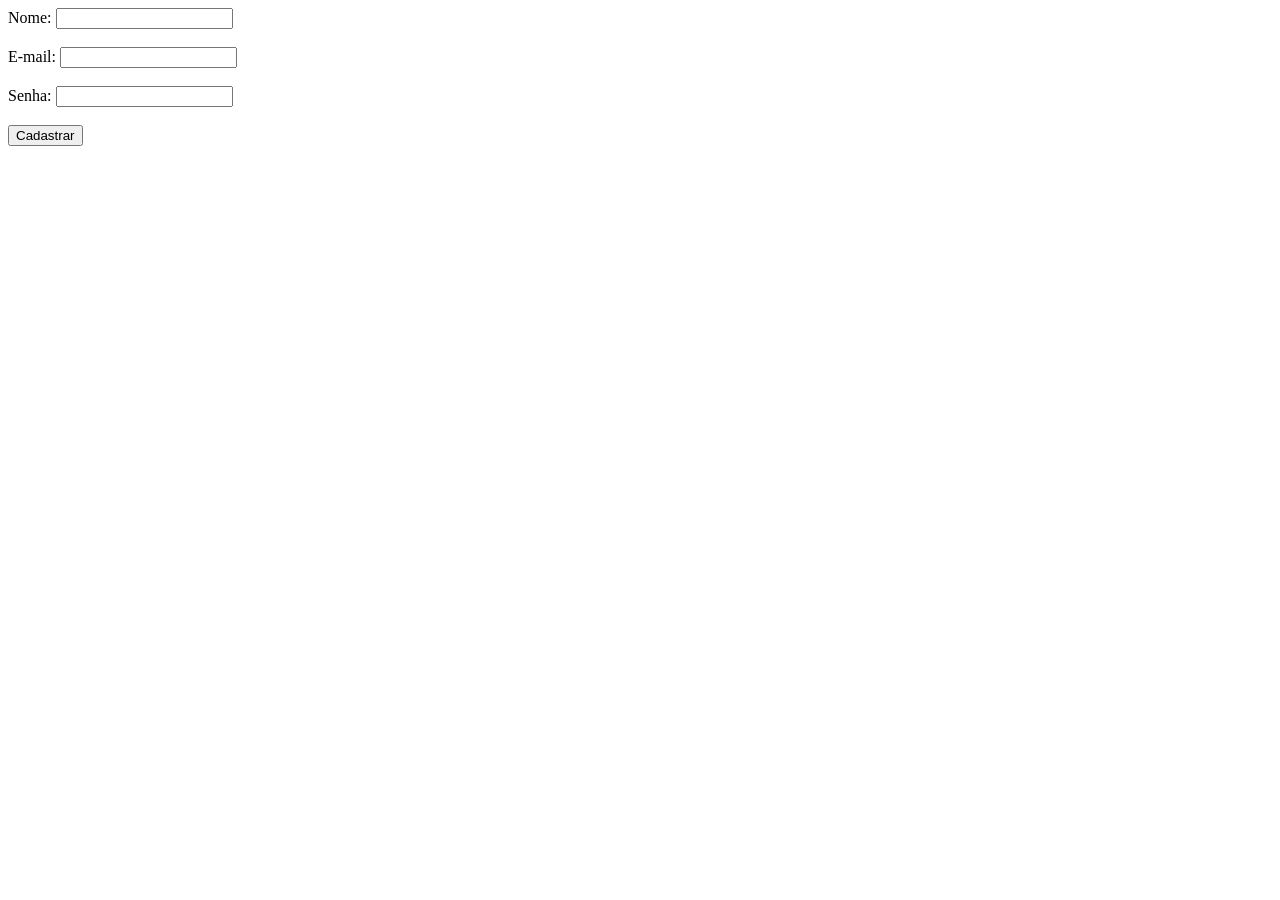
<file: index.html>
<!DOCTYPE html>
<html lang="en">
<head>
    <meta charset="UTF-8">
    <meta name="viewport" content="width=device-width, initial-scale=1.0">
    <title>Formulário</title>
</head>
<body>
    <form id="cadastroForm">
        <label for="nome">Nome:</label>
        <input type="text" id="nome" name="nome" required><br><br>
        
        <label for="email">E-mail:</label>
        <input type="email" id="email" name="email" required><br><br>
        
        <label for="senha">Senha:</label>
        <input type="password" id="senha" name="senha" required><br><br>
        
        <button type="submit">Cadastrar</button>
    </form>
</body>
</html>
</file>
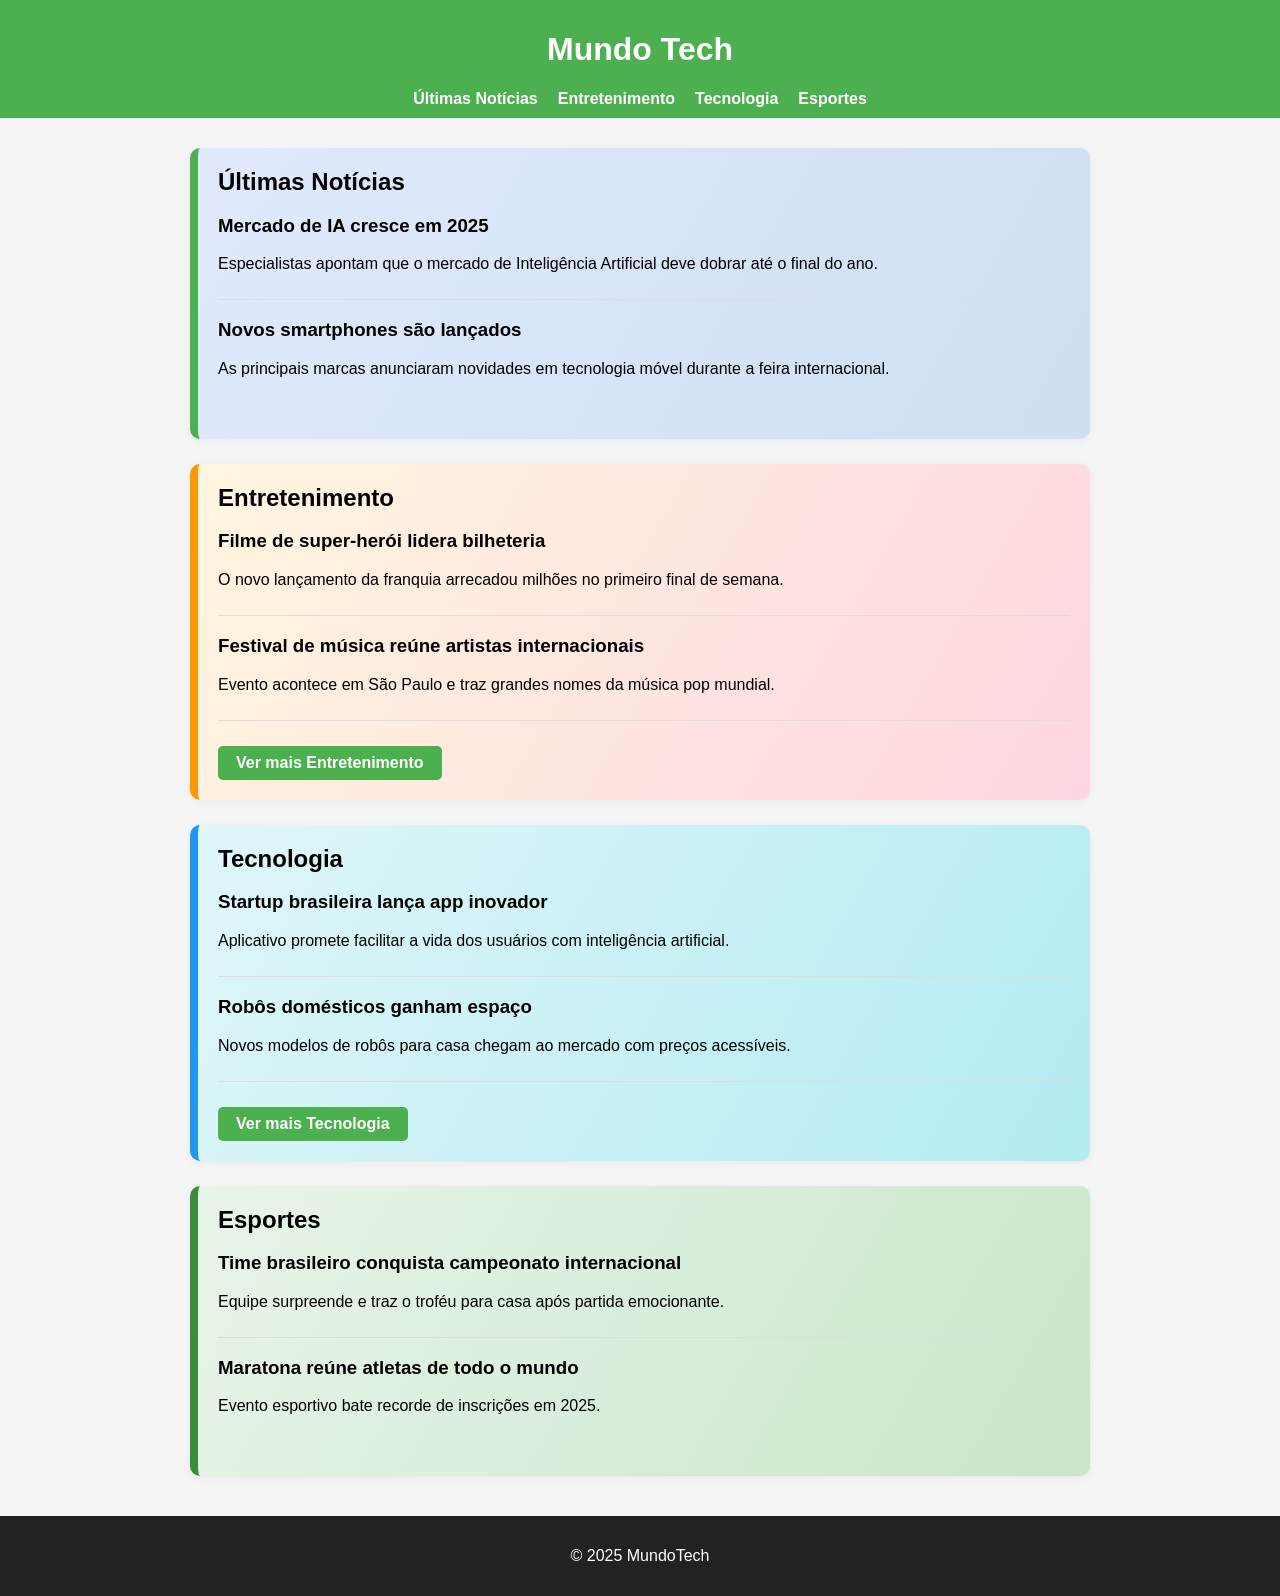
<file: noticias-app/src/index.html>
<!DOCTYPE html>
<html lang="pt-BR">

<head>
    <meta charset="UTF-8">
    <meta name="viewport" content="width=device-width, initial-scale=1.0">
    <title>MundoTech</title>
    <link rel="stylesheet" href="css/style.css">
</head>

<body>
    <header>
        <h1>Mundo Tech</h1>
        <nav>
            <ul>
                <li><a href="#noticias">Últimas Notícias</a></li>
                <li><a href="sections/entretenimento.html">Entretenimento</a></li>
                <li><a href="sections/tecnologia.html">Tecnologia</a></li>
                <li><a href="#esportes">Esportes</a></li>
            </ul>
        </nav>
    </header>
    <main>
        <section id="noticias" class="secao-noticias">
            <h2>Últimas Notícias</h2>
            <article>
                <h3>Mercado de IA cresce em 2025</h3>
                <p>Especialistas apontam que o mercado de Inteligência Artificial deve dobrar até o final do ano.</p>
            </article>
            <article>
                <h3>Novos smartphones são lançados</h3>
                <p>As principais marcas anunciaram novidades em tecnologia móvel durante a feira internacional.</p>
            </article>
        </section>
        <section id="entretenimento" class="secao-entretenimento">
            <h2>Entretenimento</h2>
            <article>
                <h3>Filme de super-herói lidera bilheteria</h3>
                <p>O novo lançamento da franquia arrecadou milhões no primeiro final de semana.</p>
            </article>
            <article>
                <h3>Festival de música reúne artistas internacionais</h3>
                <p>Evento acontece em São Paulo e traz grandes nomes da música pop mundial.</p>
            </article>
            <a class="btn-vermais" href="sections/entretenimento.html">Ver mais Entretenimento</a>
        </section>
        <section id="tecnologia" class="secao-tecnologia">
            <h2>Tecnologia</h2>
            <article>
                <h3>Startup brasileira lança app inovador</h3>
                <p>Aplicativo promete facilitar a vida dos usuários com inteligência artificial.</p>
            </article>
            <article>
                <h3>Robôs domésticos ganham espaço</h3>
                <p>Novos modelos de robôs para casa chegam ao mercado com preços acessíveis.</p>
            </article>
            <a class="btn-vermais" href="sections/tecnologia.html">Ver mais Tecnologia</a>
        </section>
        <section id="esportes" class="secao-esportes">
            <h2>Esportes</h2>
            <article>
                <h3>Time brasileiro conquista campeonato internacional</h3>
                <p>Equipe surpreende e traz o troféu para casa após partida emocionante.</p>
            </article>
            <article>
                <h3>Maratona reúne atletas de todo o mundo</h3>
                <p>Evento esportivo bate recorde de inscrições em 2025.</p>
            </article>
        </section>
    </main>
    <footer>
        <p>&copy; 2025 MundoTech</p>
    </footer>
    <script src="js/main.js"></script>
</body>

</html>
</file>
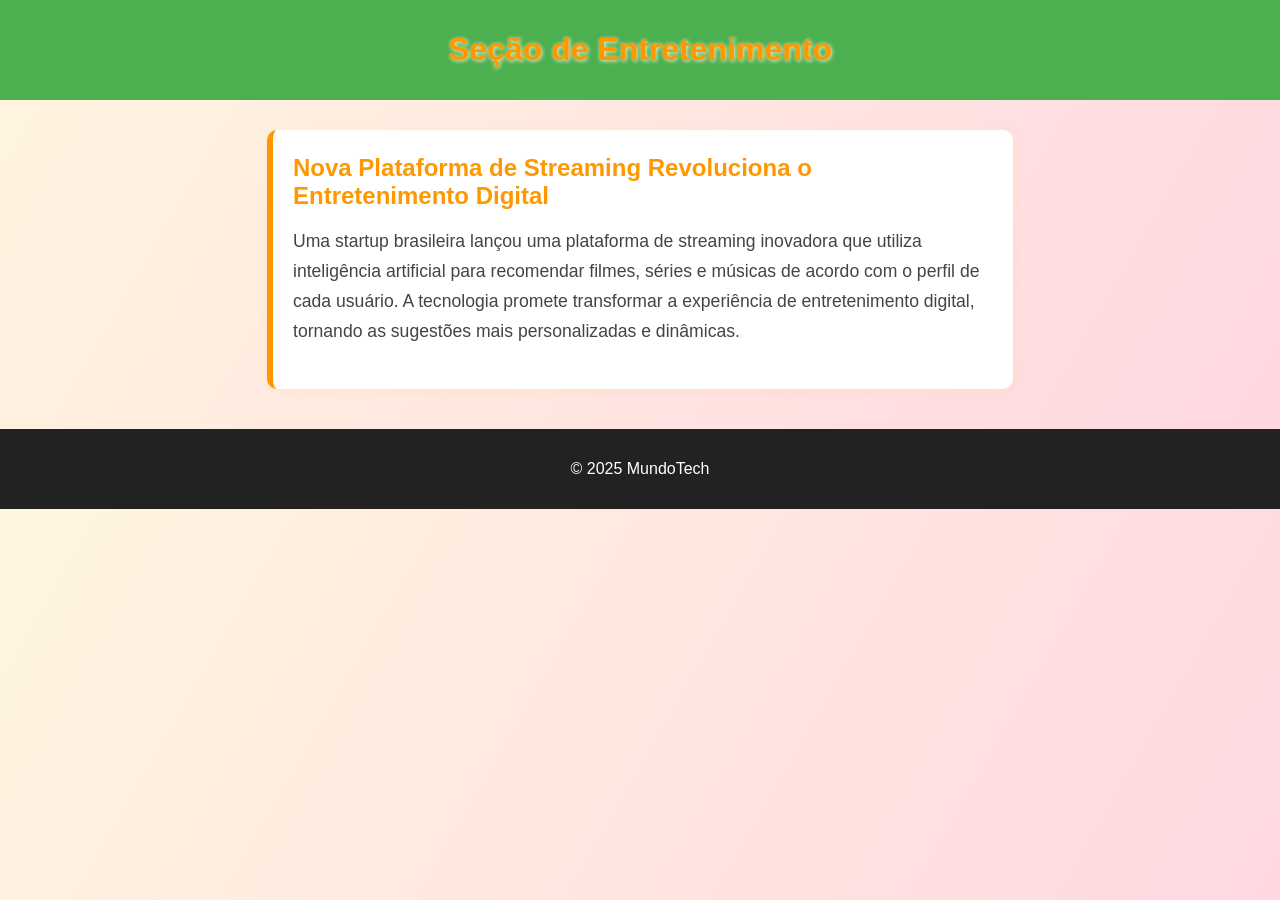
<file: noticias-app/src/sections/entretenimento.html>
<!DOCTYPE html>
<html lang="pt-BR">

<head>
    <meta charset="UTF-8">
    <meta name="viewport" content="width=device-width, initial-scale=1.0">
    <title>Entretenimento</title>
    <link rel="stylesheet" href="../css/style.css">
</head>

<body class="entretenimento-page">
    <header>
        <h1>Seção de Entretenimento</h1>
    </header>
    <main>
        <article>
            <h2>Nova Plataforma de Streaming Revoluciona o Entretenimento Digital</h2>
            <p>Uma startup brasileira lançou uma plataforma de streaming inovadora que utiliza inteligência artificial
                para recomendar filmes, séries e músicas de acordo com o perfil de cada usuário. A tecnologia promete
                transformar a experiência de entretenimento digital, tornando as sugestões mais personalizadas e
                dinâmicas.</p>
        </article>
    </main>
    <footer>
        <p>&copy; 2025 MundoTech</p>
    </footer>
</body>

</html>
</file>
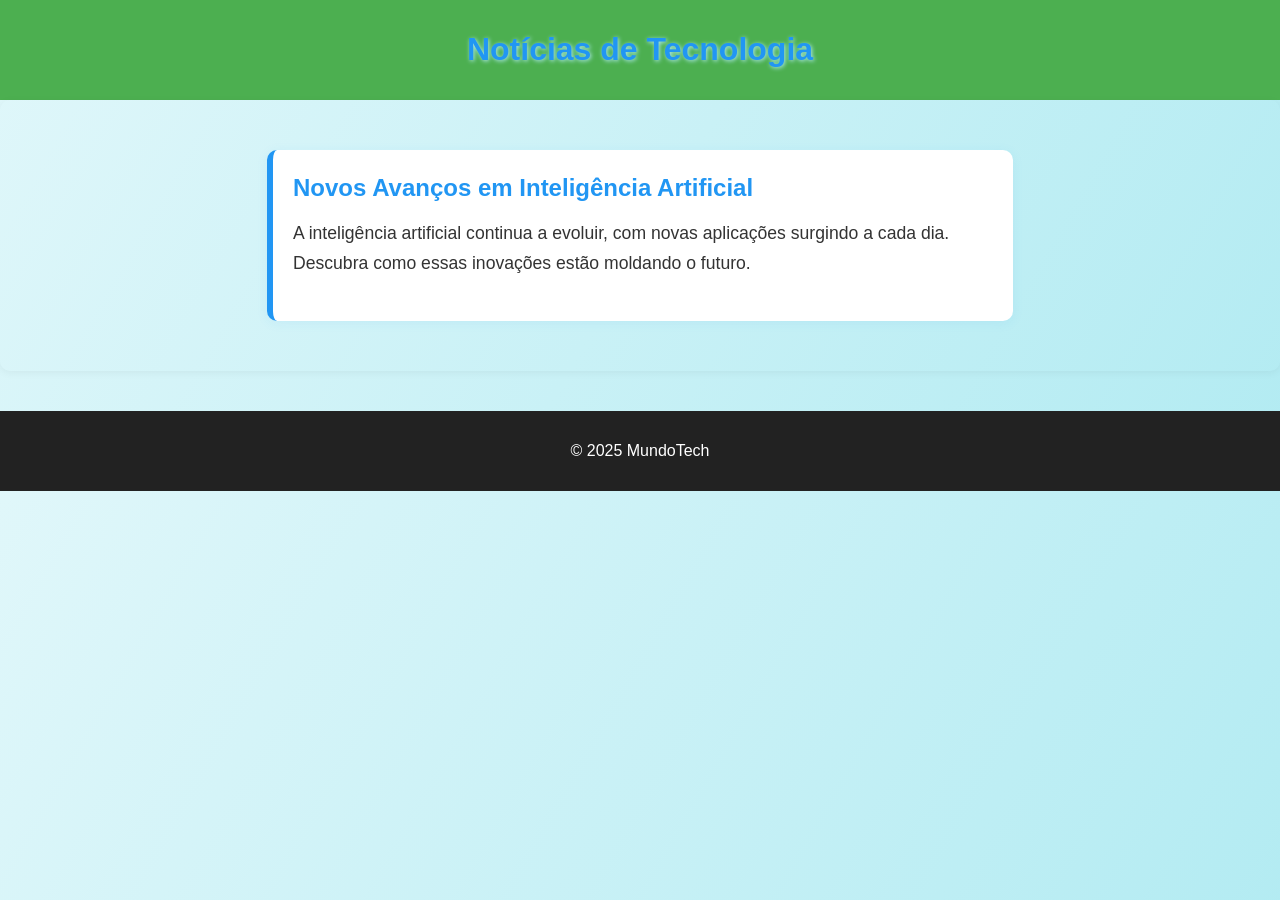
<file: noticias-app/src/sections/tecnologia.html>
<!DOCTYPE html>
<html lang="pt-BR">

<head>
    <meta charset="UTF-8">
    <meta name="viewport" content="width=device-width, initial-scale=1.0">
    <title>Seção de Tecnologia</title>
    <link rel="stylesheet" href="../css/style.css">
</head>

<body class="tecnologia-page">
    <header>
        <h1>Notícias de Tecnologia</h1>
    </header>
    <section class="tecnologia">
        <article>
            <h2>Novos Avanços em Inteligência Artificial</h2>
            <p>A inteligência artificial continua a evoluir, com novas aplicações surgindo a cada dia. Descubra como
                essas inovações estão moldando o futuro.</p>
        </article>
    </section>
    <footer>
        <p>&copy; 2025 MundoTech </p>
    </footer>
</body>

</html>
</file>
<file: noticias-app/src/css/style.css>
body {
    font-family: Arial, sans-serif;
    margin: 0;
    padding: 0;
    background: #f5f5f5;
}

header {
    background-color: #4CAF50;
    color: white;
    padding: 10px 0;
    text-align: center;
}

nav ul {
    list-style: none;
    padding: 0;
    margin: 0;
    display: flex;
    justify-content: center;
    gap: 20px;
}

nav a {
    color: #fff;
    text-decoration: none;
    font-weight: bold;
}

main {
    max-width: 900px;
    margin: 30px auto;
    padding: 0 10px;
}

section {
    padding: 20px;
    margin-bottom: 25px;
    border-radius: 10px;
    box-shadow: 0 2px 8px rgba(0, 0, 0, 0.05);
}

.secao-noticias {
    background: linear-gradient(120deg, #e0eafc 0%, #cfdef3 100%);
    border-left: 8px solid #4CAF50;
}

.secao-entretenimento {
    background: linear-gradient(120deg, #fff6e0 0%, #ffd6e0 100%);
    border-left: 8px solid #ff9800;
}

.secao-tecnologia {
    background: linear-gradient(120deg, #e0f7fa 0%, #b2ebf2 100%);
    border-left: 8px solid #2196F3;
}

.secao-esportes {
    background: linear-gradient(120deg, #e8f5e9 0%, #c8e6c9 100%);
    border-left: 8px solid #388e3c;
}

h2 {
    font-size: 24px;
    margin-top: 0;
    margin-bottom: 15px;
}

article {
    margin-bottom: 15px;
    padding-bottom: 10px;
    border-bottom: 1px solid #ddd;
}

article:last-child {
    border-bottom: none;
}

.img-secao {
    width: 100%;
    max-width: 350px;
    display: block;
    margin: 0 auto 20px auto;
    border-radius: 8px;
    box-shadow: 0 2px 8px rgba(0, 0, 0, 0.08);
}

footer {
    background: #222;
    color: #fff;
    text-align: center;
    padding: 15px 0;
    margin-top: 40px;
}

.btn-vermais {
    display: inline-block;
    margin-top: 10px;
    padding: 8px 18px;
    background: #4CAF50;
    color: #fff;
    border-radius: 5px;
    text-decoration: none;
    font-weight: bold;
    transition: background 0.2s;
}

.btn-vermais:hover {
    background: #388e3c;
}

.entretenimento-page {
    background: linear-gradient(120deg, #fff6e0 0%, #ffd6e0 100%);
}

.entretenimento-page header h1 {
    color: #ff9800;
    text-shadow: 1px 1px 4px #fff2cc;
}

.entretenimento-page main article {
    background: #fff;
    border-left: 6px solid #ff9800;
    border-radius: 10px;
    padding: 24px 20px;
    margin: 30px auto;
    max-width: 700px;
    box-shadow: 0 2px 12px rgba(255, 152, 0, 0.08);
}

.entretenimento-page main article h2 {
    color: #ff9800;
    margin-top: 0;
}

.entretenimento-page main article p {
    color: #444;
    font-size: 1.1em;
    line-height: 1.7;
}

.tecnologia-page {
    background: linear-gradient(120deg, #e0f7fa 0%, #b2ebf2 100%);
}

.tecnologia-page header h1 {
    color: #2196F3;
    text-shadow: 1px 1px 4px #b2ebf2;
}

.tecnologia-page section.tecnologia article {
    background: #fff;
    border-left: 6px solid #2196F3;
    border-radius: 10px;
    padding: 24px 20px;
    margin: 30px auto;
    max-width: 700px;
    box-shadow: 0 2px 12px rgba(33, 150, 243, 0.08);
}

.tecnologia-page section.tecnologia article h2 {
    color: #2196F3;
    margin-top: 0;
}

.tecnologia-page section.tecnologia article p {
    color: #333;
    font-size: 1.1em;
    line-height: 1.7;
}
</file>
